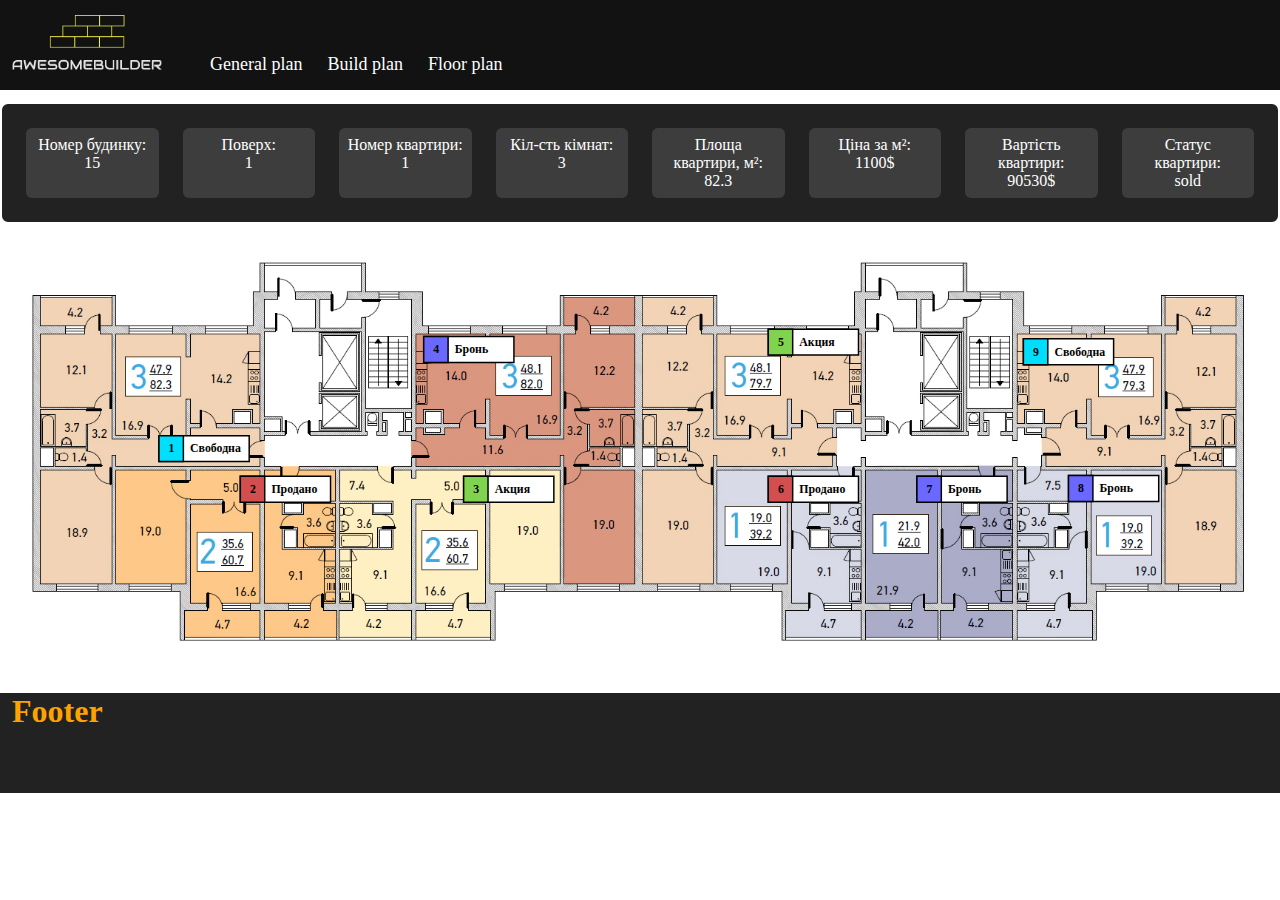
<file: floor-item.html>
<!DOCTYPE html>
<html lang="ru">

<head>
    <meta charset="UTF-8">
    <meta name="theme-color" content="#188de7">
    <meta name="viewport" content="width=device-width,initial-scale=1,user-scalable=no" />
    <title>AwesomeBuilder</title>
    <link rel="stylesheet" type="text/css" href="style.css" />
</head>

<body>

    <header class="">
        <div class="container">
            <a href="index.html" class="logo">
            <img src="assets/img/logo.png" alt="AwesomeBuilder">
        </a>
            <nav class="header-navigation">
                <a href="index.html" class="header-navigation-item">General plan</a>
                <a href="build-item.html" class="header-navigation-item">Build plan</a>
                <a href="floor-item.html" class="header-navigation-item">Floor plan</a>
            </nav>
        </div>
    </header>


    <main class="wrapper floor-item-page">
        <div class="floor-options">
            <div class="floor-options-item">
                <div>Номер будинку:</div>
                <div>15</div>
            </div>
            <div class="floor-options-item">
                <div>Поверх:</div>
                <div>1</div>
            </div>
            <div class="floor-options-item">
                <div>Номер квартири:</div>
                <div id="flat-number">1</div>
            </div>
            <div class="floor-options-item">
                <div>Кіл-сть кімнат:</div>
                <div>3</div>
            </div>
            <div class="floor-options-item">
                <div>Площа квартири:</div>
                <div>82.3</div>
            </div>
            <div class="floor-options-item">
                <div>Ціна за м²:</div>
                <div>1100$</div>
            </div>
            <div class="floor-options-item">
                <div>Вартість квартири:</div>
                <div>90530$</div>
            </div>
            <div class="floor-options-item">
                <div>Статус квартири:</div>
                <div class="flat-status-test">Продано</div>
            </div>
        </div>
        <div class="floor">
            <svg xmlns="http://www.w3.org/2000/svg" viewBox="0 0 1731 612" fill="none">
                <image href="assets/img/floor-item.png" />
                <g class="flat" data-flat-number="1">
                    <path class="flat-path" d="M157 80H44L44.5 480.5H151.5V297H157V311.5H351V299.5H358V277H351V121H157V80Z" />
                    <g class="flat-status">
                        <path class="flat-status-path" d="M337 270H215V305H337V270Z" />
                        <g class="flat-status-cell">
                            <path class="flat-status-cell__path" d="M248 270H215V305H248V270Z" />
                            <text class="flat-status-cell__text">
                                <tspan x="228" y="292.637">1 </tspan>
                            </text>
                        </g>
                        <text class="flat-status-cell__text">
                            <tspan class="flat-status-cell__tspan" x="257" y="292.637">Акция</tspan>
                        </text>
                    </g>
                </g>
                <g class="flat already-sold" data-flat-number="2">
                    <path class="flat-path" d="M379 316.5H156.5V480.5H243.5V546.5H455.5L454 316.5H404.5V311.5H379V316.5Z" />
                    <g class="flat-status">
                        <path class="flat-status-path" d="M447 325H325V360H447V325Z" />
                        <g class="flat-status-cell">
                            <path class="flat-status-cell__path" d="M358 325H325V360H358V325Z" />
                            <text class="flat-status-cell__text">
                                <tspan x="338" y="347.637">2 </tspan>
                            </text>
                        </g>
                        <text class="flat-status-cell__text">
                            <tspan class="flat-status-cell__tspan" x="367" y="347.637">Акция</tspan>
                        </text>
                    </g>
                </g>
                <g class="flat action" data-flat-number="3">
                    <path class="flat-path" d="M510.5 316.5H458.5V547H670.5V480.5H757.5V316.5H662.5V330H656.5V316.5H562.5V327.5H556.5V316.5H532.5V311.5H510.5V316.5Z" />
                    <g class="flat-status">
                        <path class="flat-status-path" d="M749 325H627V360H749V325Z" />
                        <g class="flat-status-cell">
                            <path class="flat-status-cell__path" d="M660 325H627V360H660V325Z" />
                            <text class="flat-status-cell__text">
                                <tspan x="640" y="347.637">3 </tspan>
                            </text>
                        </g>
                        <text class="flat-status-cell__text">
                            <tspan class="flat-status-cell__tspan" x="669" y="347.637">Акция</tspan>
                        </text>
                    </g>
                </g>
                <g class="flat booking" data-flat-number="4">
                    <path class="flat-path" d="M562.5 276.5H556.5V299.5L562.5 300.5V311.5H762L762.5 480.5L858.5 481V80.5H757.5V121.5H562.5V276.5Z" />
                    <g class="flat-status">
                        <path class="flat-status-path" d="M695 136H573V171H695V136Z" />
                        <g class="flat-status-cell">
                            <path class="flat-status-cell__path" d="M606 136H573V171H606V136Z" />
                            <text class="flat-status-cell__text">
                                <tspan x="586" y="158.637">4 </tspan>
                            </text>
                        </g>
                        <text class="flat-status-cell__text">
                            <tspan class="flat-status-cell__tspan" x="615" y="158.637">Акция</tspan>
                        </text>
                    </g>
                </g>
                <g class="flat action" data-flat-number="5">
                    <path class="flat-path" d="M868 481L868.5 80.5H969.5V121.5H1164.5V259.5H1131.5L1132 272.5V297H1125.5V311.5H964.5L965 480.5L868 481Z" />
                    <g class="flat-status">
                        <path class="flat-status-path" d="M1161 126H1039V161H1161V126Z" />
                        <g class="flat-status-cell">
                            <path class="flat-status-cell__path" d="M1072 126H1039V161H1072V126Z" />
                            <text class="flat-status-cell__text">
                                <tspan x="1052" y="148.637">5 </tspan>
                            </text>
                        </g>
                        <text class="flat-status-cell__text">
                            <tspan class="flat-status-cell__tspan" x="1081" y="148.637">Акция</tspan>
                        </text>
                    </g>
                </g>
                <g class="flat already-sold" data-flat-number="6">
                    <path class="flat-path" d="M969.5 481V316.5H1164.5V546.5H1057.5V481H969.5Z" />
                    <g class="flat-status">
                        <path class="flat-status-path" d="M1161 325H1039V360H1161V325Z" />
                        <g class="flat-status-cell">
                            <path class="flat-status-cell__path" d="M1072 325H1039V360H1072V325Z" />
                            <text class="flat-status-cell__text">
                                <tspan x="1052" y="347.637">6 </tspan>
                            </text>
                        </g>
                        <text class="flat-status-cell__text">
                            <tspan class="flat-status-cell__tspan" x="1081" y="347.637">Акция</tspan>
                        </text>
                    </g>
                </g>
                <g class="flat booking" data-flat-number="7">
                    <path class="flat-path" d="M1369.5 546.5H1170.5V316.5H1323.5V310.5H1346.5V316.5H1369.5V546.5Z" />
                    <g class="flat-status">
                        <path class="flat-status-path" d="M1362 325H1240V360H1362V325Z" />
                        <g class="flat-status-cell">
                            <path class="flat-status-cell__path" d="M1273 325H1240V360H1273V325Z" />
                            <text class="flat-status-cell__text">
                                <tspan x="1253" y="347.637">7</tspan>
                            </text>
                        </g>
                        <text class="flat-status-cell__text">
                            <tspan class="flat-status-cell__tspan" x="1282" y="347.637">Акция</tspan>
                        </text>
                    </g>
                </g>
                <g class="flat booking" data-flat-number="8">
                    <path class="flat-path" d="M1482.5 546.5H1375.5V316.5H1385.5V311.5H1407.5V316.5H1570.5V480.5H1482.5V546.5Z" />
                    <g class="flat-status">
                        <path class="flat-status-path" d="M1567 324H1445V359H1567V324Z" />
                        <g class="flat-status-cell">
                            <path class="flat-status-cell__path" d="M1478 324H1445V359H1478V324Z" />
                            <text class="flat-status-cell__text">
                                <tspan x="1458" y="346.637">8 </tspan>
                            </text>
                        </g>
                        <text class="flat-status-cell__text">
                            <tspan class="flat-status-cell__tspan" x="1487" y="346.637">Акция</tspan>
                        </text>
                    </g>
                </g>
                <g class="flat" data-flat-number="9">
                    <path class="flat-path" d="M1414.5 296.5V311.5H1570.5V296.5H1575.5V480.5H1681.5V80H1570.5V121.5H1375.5V268.5H1408.5V296.5H1414.5Z" />
                    <g class="flat-status">
                        <path class="flat-status-path" d="M1506 139H1384V174H1506V139Z" />
                        <g class="flat-status-cell">
                            <path class="flat-status-cell__path" d="M1417 139H1384V174H1417V139Z" />
                            <text class="flat-status-cell__text">
                                <tspan x="1397" y="161.637">9 </tspan>
                            </text>
                        </g>
                        <text class="flat-status-cell__text">
                            <tspan class="flat-status-cell__tspan" x="1426" y="161.637">Акция</tspan>
                        </text>
                    </g>
                </g>
            </svg>
        </div>
    </main>
    <footer>
        <div class="container">
            <h1>Footer</h1>
        </div>
    </footer>
    <script async src="assets/js/custom.js"></script>
    <script async src="assets/js/floor.js"></script>
</body>

</html>
</file>
<file: style.css>
/*
Theme Name: CustomTheme
Theme URI: https://wordpress.org/themes/CustomTheme/
Author: the Rost team
Author URI: http://rost.com.ua/
Description: CustomTheme brings your site to life with immersive featured images and subtle animations. Our default theme works great in many languages, for any abilities, and on any device.
Version: 1.0
License: GNU General Public License v2 or later
License URI: http://www.gnu.org/licenses/gpl-2.0.html
Text Domain: CustomTheme
Tags: custom-colors, custom-header, custom-menu, custom-logo, editor-style, featured-images, footer-widgets, post-formats
This theme, like WordPress, is licensed under the GPL.
Use it to make something cool, have fun, and share what you've learned with others.
*/
* {
  margin: 0;
  padding: 0;
  box-sizing: border-box;
}

img {
  max-width: 100%;
  height: auto;
}

ul {
  list-style: none;
}

.container, .floor-options {
  max-width: 1460px;
  margin: 0 auto;
  padding: 0 12px;
}

@font-face {
  font-family: "Gilroy-Regular";
  src: url("./assets/fonts/Gilroy-Regular.woff") format("woff");
  font-weight: normal;
  font-style: normal;
  font-display: swap;
}
header {
  padding: 15px 0;
  background: #121212;
}
header a {
  font-size: 18px;
  text-decoration: none;
  color: #fff;
}
header a:hover {
  color: #ffa200;
}
header a.logo {
  max-width: 150px;
}
header .container, header .floor-options {
  display: flex;
}

.header-navigation {
  display: flex;
  align-items: flex-end;
  gap: 25px;
  margin-left: 48px;
}

.plan {
  position: relative;
}

.item-path {
  fill: #05ffff;
  fill-opacity: 0;
  stroke: #05ffff;
  stroke-width: 4px;
  stroke-opacity: 0;
}
.item-path:hover {
  fill-opacity: 0.3;
  stroke-opacity: 1;
}

.template-navigation {
  position: absolute;
  right: 100px;
  bottom: 180px;
  background-color: #fff;
  border-radius: 10px;
  padding: 22px;
  display: flex;
  flex-direction: column;
}
.template-navigation-title {
  margin-bottom: 12px;
}

.sold {
  fill: rgba(253, 27, 27, 0.5019607843);
  stroke: #f00;
}

.flat-path {
  fill: rgba(0, 0, 0, 0);
  stroke-width: 4px;
}
.flat:hover .flat-path {
  stroke: #80D34E;
  fill: rgba(128, 211, 78, 0.2901960784);
}
.flat.active .flat-path {
  stroke: #05FF00;
  fill: rgba(5, 255, 0, 0.2901960784);
}
.flat.action .flat-status-cell__path {
  fill: #80D34E;
}
.flat.booking .flat-status-cell__path {
  fill: #6B68FF;
}
.flat.already-sold .flat-status-cell__path {
  fill: #D34E4E;
}
.flat-status-path {
  fill: #fff;
  stroke: #000;
  stroke-width: 2px;
}
.flat-status-cell__path {
  fill: #00DEFC;
  stroke: #000;
  stroke-width: 2px;
}
.flat-status-cell__text {
  fill: #000;
  font-size: 16px;
  font-weight: 600;
}

.floor-options {
  display: flex;
  gap: 24px;
  justify-content: space-between;
  border: 2px solid;
  border-radius: 8px;
  margin: 12px auto;
  padding: 24px;
  background: #222;
  color: #fff;
}
.floor-options-item {
  width: 100%;
  display: flex;
  flex-direction: column;
  text-align: center;
  align-items: center;
  padding: 8px;
  background: #3d3d3d;
  border-radius: 6px;
}

footer {
  height: 100px;
  background: #222;
  margin-top: auto;
}
footer h1 {
  color: #ffa200;
}
/*# sourceMappingURL=style.css.map */
</file>
